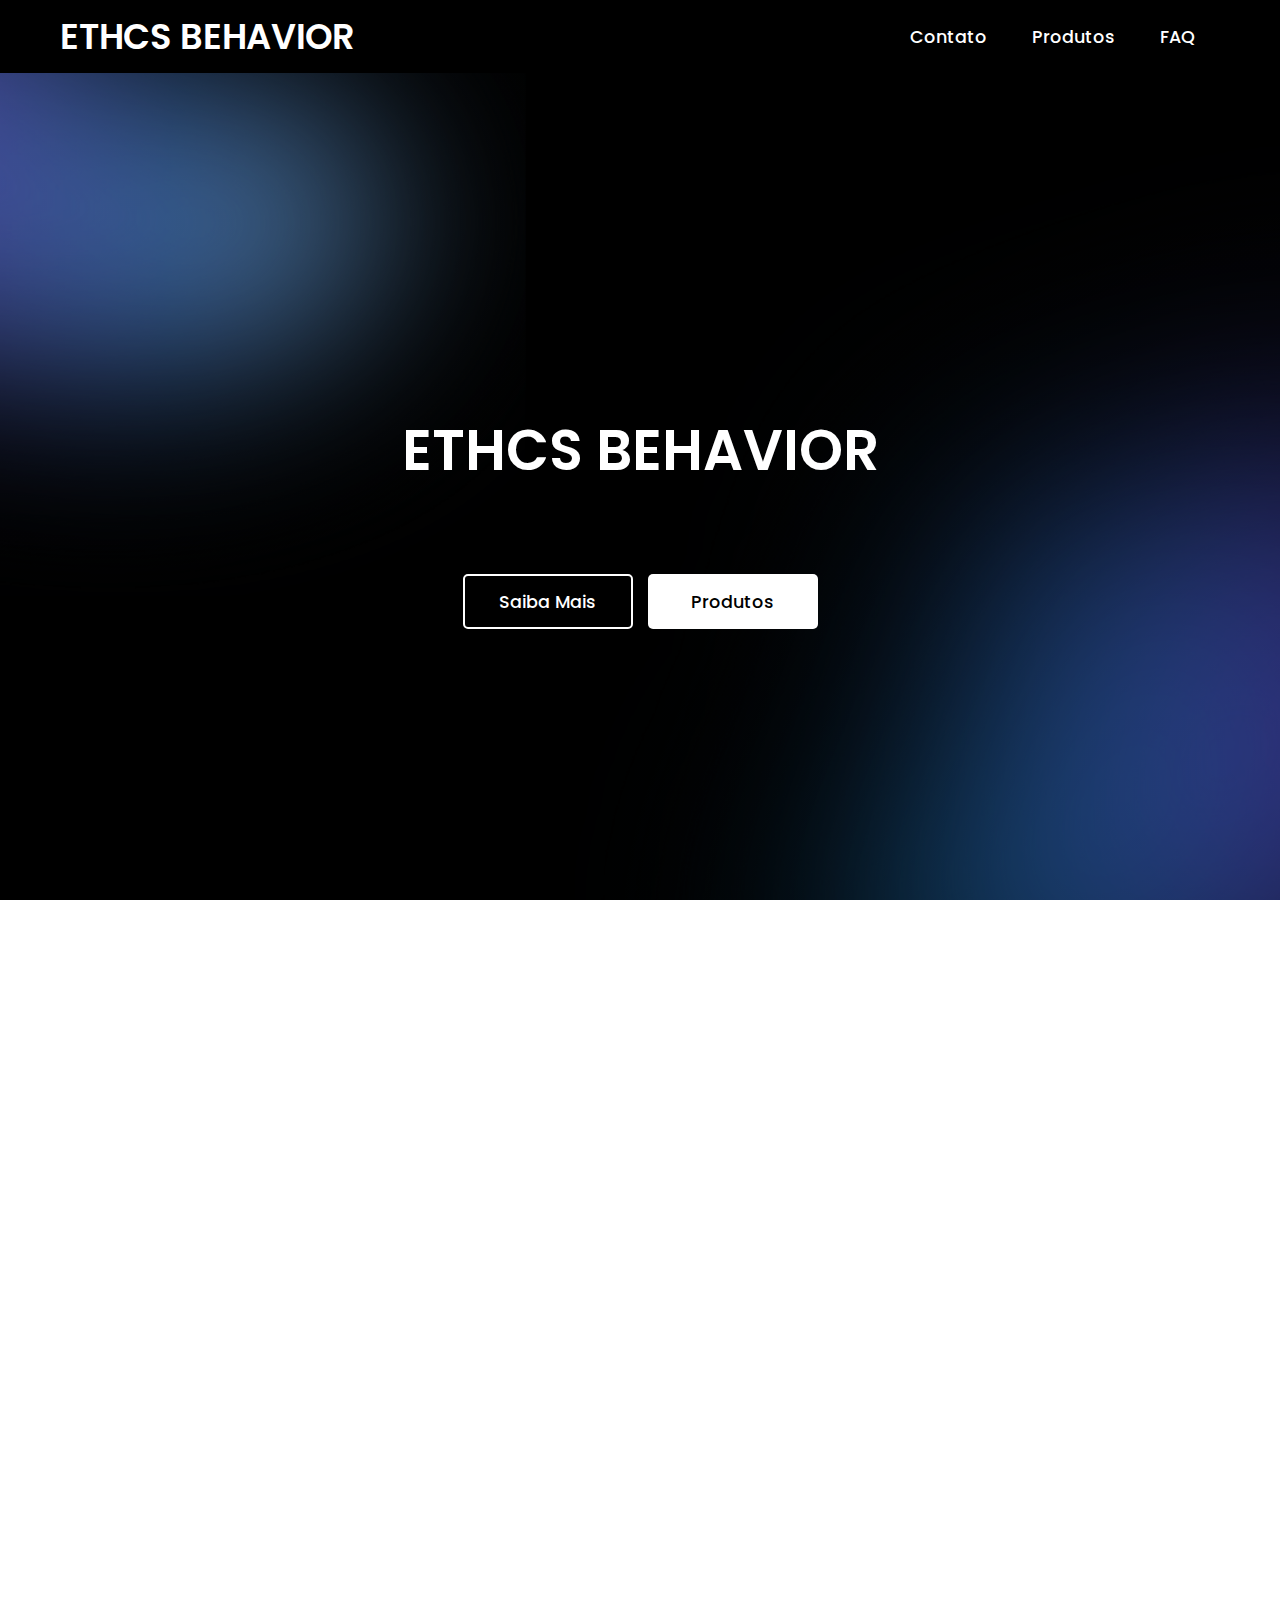
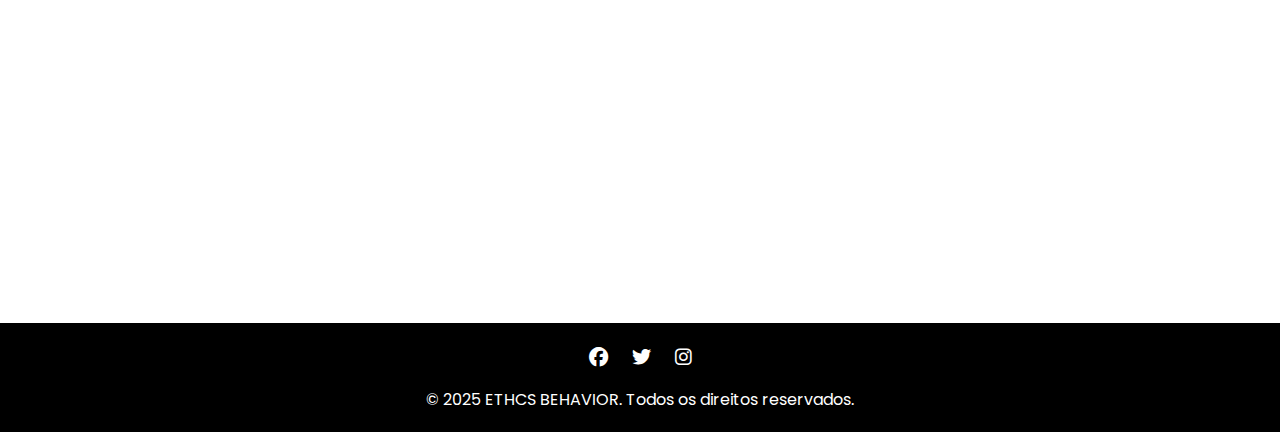
<file: index.html>
<!DOCTYPE html>
<html lang="pt-BR">
<head>
    <meta charset="UTF-8">
    <meta http-equiv="X-UA-Compatible" content="IE=edge">
    <meta name="viewport" content="width=device-width, initial-scale=1.0">
    <title>ETHCS BEHAVIOR</title>
    <link rel="stylesheet" href="styles.css">
    <link rel="stylesheet" href="https://cdnjs.cloudflare.com/ajax/libs/font-awesome/6.4.0/css/all.min.css">
    <style>
        /* Estilo para a seção Sobre */
        .about-content {
            padding: 60px 20px;
            background: linear-gradient(rgba(0,0,0,0.281), rgba(0,0,0,0.308)), url("fundos/bk2.png");
            color: white;
            text-align: center;
            background-size: cover;
            background-position: center;
            background-repeat: no-repeat;
            background-attachment: fixed;
            min-height: 100vh;
        }

        .about-content h2 {
            font-size: clamp(1.8rem, 5vw, 2.5rem);
            margin-bottom: 20px;
        }

        .about-content p {
            font-size: clamp(1rem, 3vw, 1.1rem);
            max-width: 800px;
            margin: 0 auto 30px;
            line-height: 1.6;
        }

        .about-cards {
            display: grid;
            grid-template-columns: repeat(auto-fit, minmax(300px, 1fr));
            gap: 30px;
            margin-top: 40px;
            max-width: 1000px;
            margin-left: auto;
            margin-right: auto;
        }

        .mission-card, .values-card {
            background: rgba(255,255,255,0.1);
            padding: 30px;
            border-radius: 10px;
            text-align: center;
            backdrop-filter: blur(5px);
            border: 1px solid rgba(255,255,255,0.2);
            transition: transform 0.3s;
        }

        .mission-card:hover, .values-card:hover {
            transform: translateY(-5px);
        }

        .mission-card i, .values-card i {
            font-size: 2.5em;
            margin-bottom: 15px;
            color: #fff;
        }

        .mission-card h3, .values-card h3 {
            font-size: 1.5em;
            margin-bottom: 15px;
            color: #fff;
        }

        .mission-card p, .values-card p {
            font-size: 1em;
            color: rgba(255,255,255,0.9);
            margin-bottom: 0;
        }
    </style>
</head>
<body>
    <nav>
        <div class="logo">
            <a href="index.html">ETHCS BEHAVIOR</a>
        </div>
        <div class="menu-toggle">☰</div>
        <ul>
            <li><a href="contato.html">Contato</a></li>
            <li><a href="produto.html">Produtos</a></li>
            <li><a href="faq.html">FAQ</a></li>
        </ul>
    </nav>

    <section class="banner index-background">
        <div class="texto">
            <h1 class="titulo">ETHCS BEHAVIOR</h1>
            <div class="botoes">
                <button class="n-overlay">Saiba Mais</button>
                <a href="produto.html"><button class="overlay">Produtos</button></a>
            </div>
        </div>
    </section>

    <section class="about-content">
        <h2>QUEM SOMOS</h2>
        <p>A ETHCS BEHAVIOR é uma empresa especializada em desenvolver experiências interativas que desafiam e educam sobre ética e comportamento através de jogos imersivos.</p>
        
        <div class="about-cards">
            <div class="mission-card">
                <i class="fas fa-bullseye"></i>
                <h3>Missão</h3>
                <p>Transformar conceitos complexos de ética em experiências lúdicas e acessíveis.</p>
            </div>
            
            <div class="values-card">
                <i class="fas fa-heart"></i>
                <h3>Valores</h3>
                <p>Inovação, Integridade, Aprendizado Contínuo e Impacto Social.</p>
            </div>
        </div>
    </section>

    <footer>
        <div class="social-links">
            <a href="#"><i class="fab fa-facebook"></i></a>
            <a href="#"><i class="fab fa-twitter"></i></a>
            <a href="#"><i class="fab fa-instagram"></i></a>
        </div>
        <p>&copy; 2025 ETHCS BEHAVIOR. Todos os direitos reservados.</p>
    </footer>

    <script src="script.js"></script>
</body>
</html>
</file>
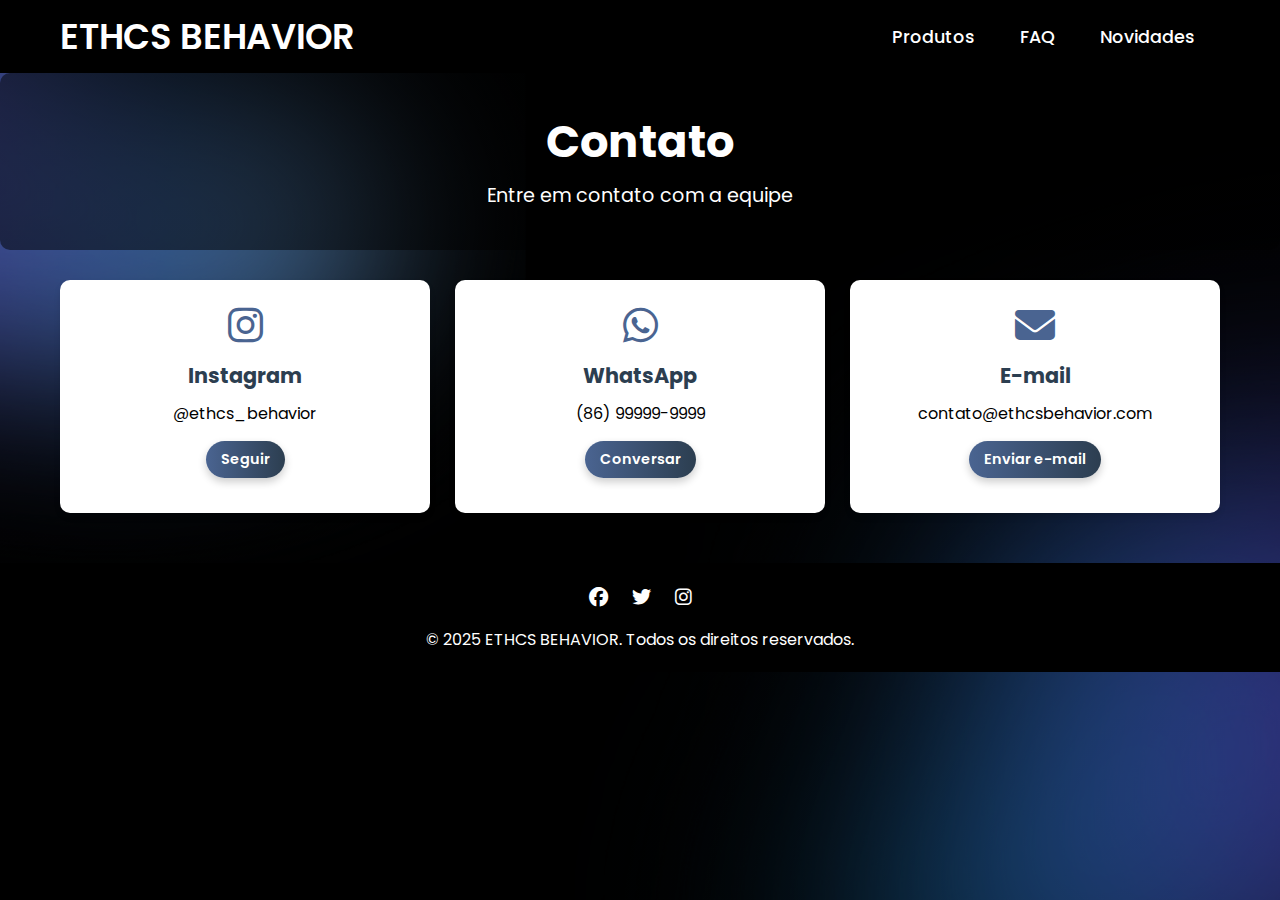
<file: contato.html>
<!DOCTYPE html>
<html lang="pt-BR">
  <head>
    <meta charset="UTF-8">
    <meta http-equiv="X-UA-Compatible" content="IE=edge">
    <meta name="viewport" content="width=device-width, initial-scale=1.0">
    <title>ETHCS BEHAVIOR</title>
    <link rel="stylesheet" href="styles.css">
    <link rel="stylesheet" href="https://cdnjs.cloudflare.com/ajax/libs/font-awesome/6.4.0/css/all.min.css">
  </head>

  <body class="background-default">
    <nav>
      <div class="logo">
        <a href="index.html">ETHCS BEHAVIOR</a>
      </div>
      <div class="menu-toggle">☰</div>
      <ul>
        <li><a href="produto.html">Produtos</a></li>
        <li><a href="faq.html">FAQ</a></li>
        <li><a href="novidades.html">Novidades</a></li>
      </ul>
    </nav>

    <header>
      <h1>Contato</h1>
      <p>Entre em contato com a equipe</p>
    </header>
  
    <main>
      <div class="features">
        <div class="feature-card">
          <i class="fab fa-instagram"></i>
          <h3>Instagram</h3>
          <p>@ethcs_behavior</p>
          <a href="https://instagram.com/ethcs_behavior" class="btn" style="margin-top: 15px; padding: 8px 15px; font-size: 0.9em;">Seguir</a>
        </div>

        <div class="feature-card">
          <i class="fab fa-whatsapp"></i>
          <h3>WhatsApp</h3>
          <p>(86) 99999-9999</p>
          <a href="https://wa.me/5586999999999" class="btn" style="margin-top: 15px; padding: 8px 15px; font-size: 0.9em;">Conversar</a>
        </div>

        <div class="feature-card">
          <i class="fas fa-envelope"></i>
          <h3>E-mail</h3>
          <p>contato@ethcsbehavior.com</p>
          <a href="mailto:contato@ethcsbehavior.com" class="btn" style="margin-top: 15px; padding: 8px 15px; font-size: 0.9em;">Enviar e-mail</a>
        </div>
      </div>

    </main>
   
    <footer>
      <div class="social-links">
        <a href="#"><i class="fab fa-facebook"></i></a>
        <a href="#"><i class="fab fa-twitter"></i></a>
        <a href="#"><i class="fab fa-instagram"></i></a>
      </div>
      <p>&copy; 2025 ETHCS BEHAVIOR. Todos os direitos reservados.</p>
    </footer>

    <script>
      document.querySelector('.menu-toggle').addEventListener('click', function() {
          document.querySelector('nav ul').classList.toggle('active');
      });
    </script>
  </body>
</html>
</file>
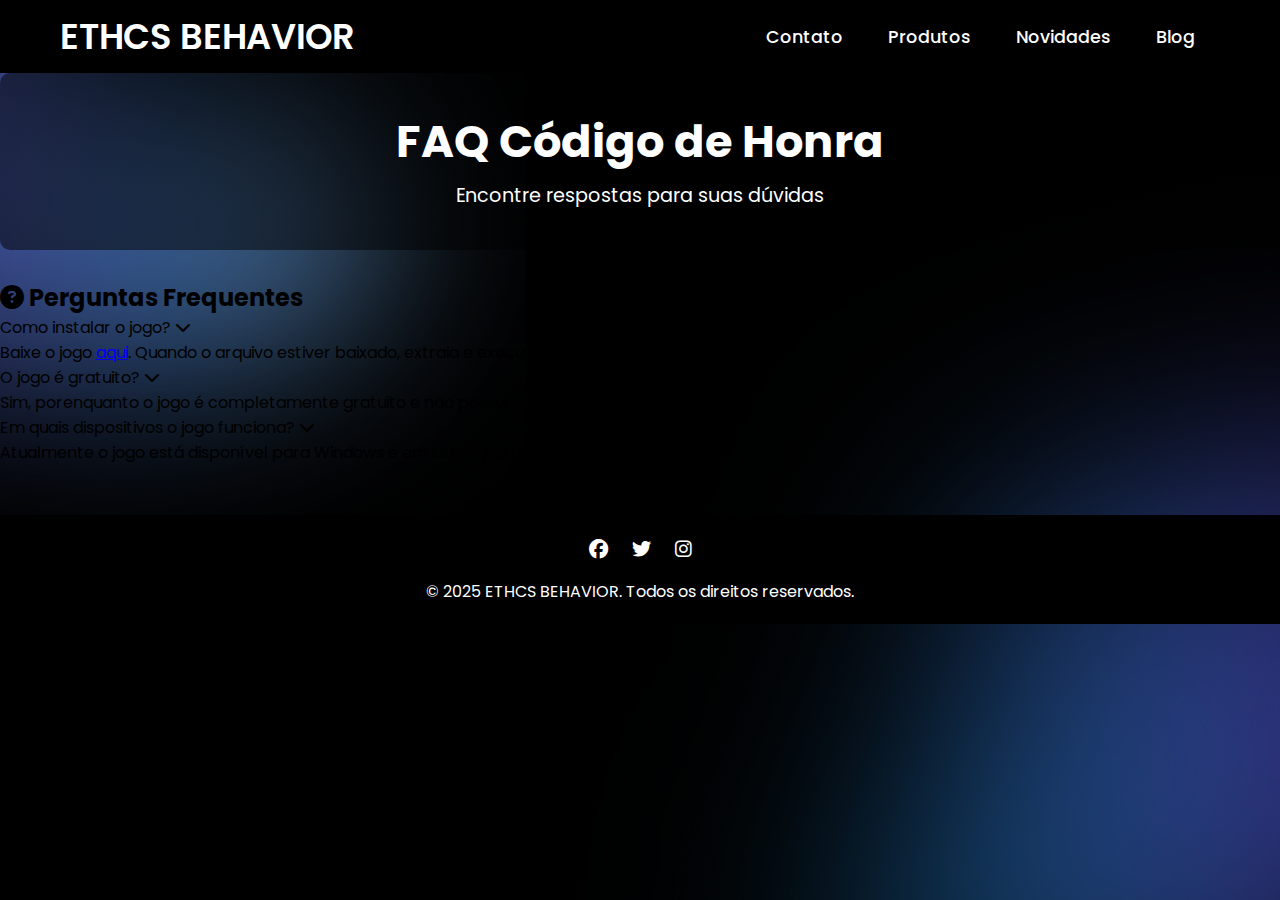
<file: faq.html>
<!DOCTYPE html>
<html lang="pt-BR">
  <head>
    <meta charset="UTF-8">
    <meta http-equiv="X-UA-Compatible" content="IE=edge">
    <meta name="viewport" content="width=device-width, initial-scale=1.0">
    <link rel="stylesheet" href="styles.css">
    <title>ETHCS BEHAVIOR</title>
    <link rel="stylesheet" href="https://cdnjs.cloudflare.com/ajax/libs/font-awesome/6.4.0/css/all.min.css">
  </head>

  <body class="background-default">
    <nav>
      <div class="logo">
        <a href="index.html">ETHCS BEHAVIOR</a>
      </div>
      <div class="menu-toggle">☰</div>
      <ul>
        <li><a href="contato.html">Contato</a></li>
        <li><a href="produto.html">Produtos</a></li>
        <li><a href="novidades.html">Novidades</a></li>
        <li><a href="blog.html">Blog</a></li>
      </ul>
    </nav>

    <header>
      <h1>FAQ Código de Honra</h1>
      <p>Encontre respostas para suas dúvidas</p>
    </header>

    <div class="support-container">
      <!-- Seção FAQ -->
      <div class="support-section">
        <h2><i class="fas fa-question-circle"></i> Perguntas Frequentes</h2>
        
        <div class="faq-item">
          <div class="faq-question">
            <span>Como instalar o jogo?</span>
            <i class="fas fa-chevron-down"></i>
          </div>
          <div class="faq-answer">
            <p>Baixe o jogo <a href="produto.html">aqui</a>. Quando o arquivo estiver baixado, extraia e execute o aplicativo.</p>
          </div>
        </div>
        
        <div class="faq-item">
          <div class="faq-question">
            <span>O jogo é gratuito?</span>
            <i class="fas fa-chevron-down"></i>
          </div>
          <div class="faq-answer">
            <p>Sim, porenquanto o jogo é completamente gratuito e não possui compras dentro do aplicativo.</p>
          </div>
        </div>
        
        <div class="faq-item">
          <div class="faq-question">
            <span>Em quais dispositivos o jogo funciona?</span>
            <i class="fas fa-chevron-down"></i>
          </div>
          <div class="faq-answer">
            <p>Atualmente o jogo está disponível para Windows e em breve para dispositivos móveis.</p>
          </div>
        </div>
      </div>
      
      <!-- Seção de Contato -->
   
    </div>

    <footer>
      <div class="social-links">
        <a href="#"><i class="fab fa-facebook"></i></a>
        <a href="#"><i class="fab fa-twitter"></i></a>
        <a href="#"><i class="fab fa-instagram"></i></a>
      </div>
      <p>&copy; 2025 ETHCS BEHAVIOR. Todos os direitos reservados.</p>
    </footer>

    <script>
      document.querySelector('.menu-toggle').addEventListener('click', function() {
          document.querySelector('nav ul').classList.toggle('active');
      });
      
      document.querySelectorAll('.faq-question').forEach(question => {
        question.addEventListener('click', () => {
          const answer = question.nextElementSibling;
          answer.style.display = answer.style.display === 'block' ? 'none' : 'block';
          question.querySelector('i').style.transform = answer.style.display === 'block' ? 'rotate(180deg)' : 'rotate(0)';
        });
      });
    </script>
  </body>
</html>
</file>
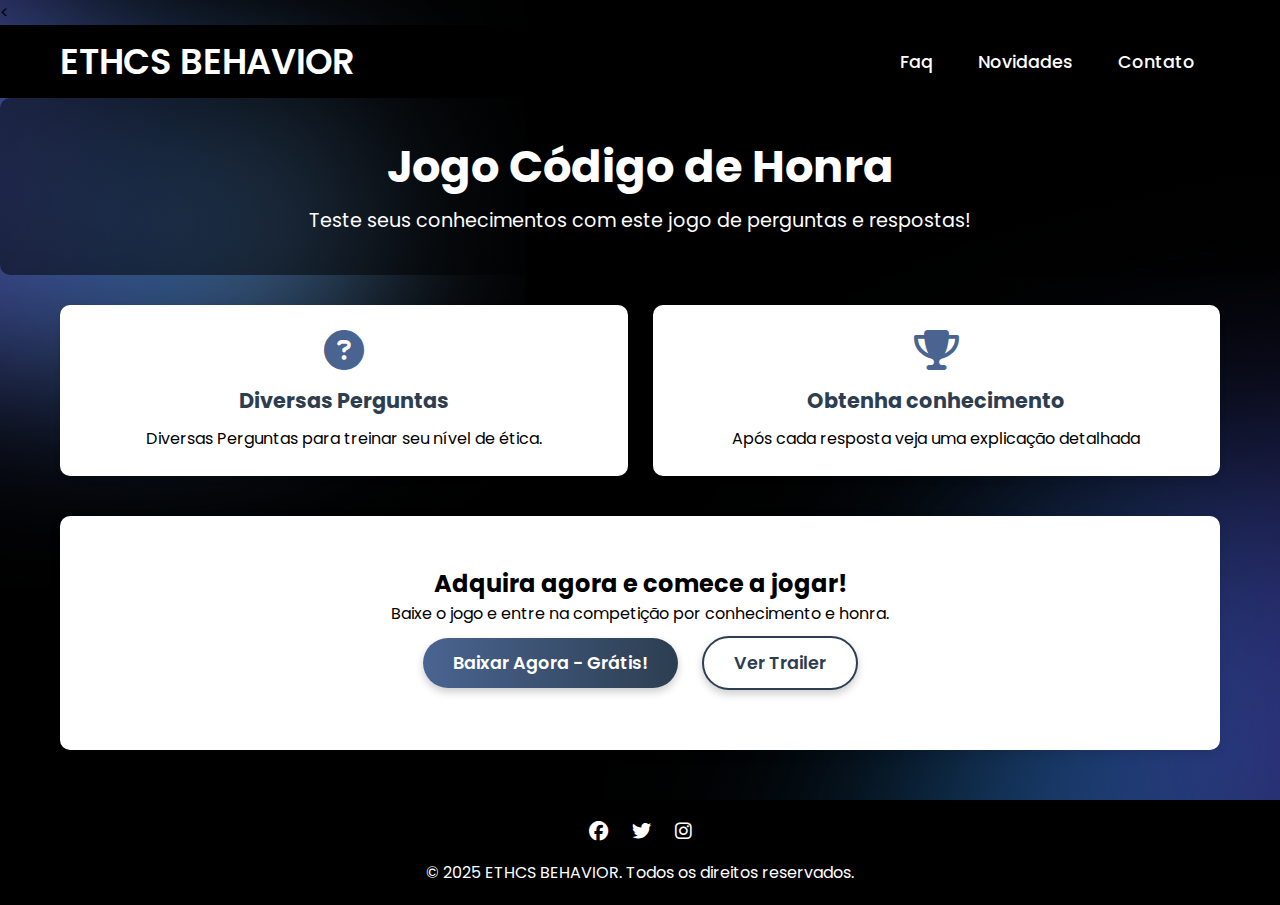
<file: produto.html>
<<!DOCTYPE html>
<html lang="pt-BR">
  <head>
    <meta charset="UTF-8">
    <meta http-equiv="X-UA-Compatible" content="IE=edge">
    <meta name="viewport" content="width=device-width, initial-scale=1.0">
    <link rel="stylesheet" href="styles.css">
    <title>ETHCS BEHAVIOR</title>
    <link rel="stylesheet" href="https://cdnjs.cloudflare.com/ajax/libs/font-awesome/6.4.0/css/all.min.css">
  </head>

  <body class="background-default">
    <nav>
      <div class="logo">
        <a href="index.html">ETHCS BEHAVIOR</a>
      </div>
      <div class="menu-toggle">☰</div>
      <ul>
        <li><a href="faq.html">Faq</a></li>
        <li><a href="novidades.html">Novidades</a></li>
        <li><a href="contato.html">Contato</a></li>
      </ul>
    </nav>

    <header>
      <h1>Jogo Código de Honra</h1>
      <p>Teste seus conhecimentos com este jogo de perguntas e respostas!</p>
    </header>

    <main>
      <div class="features">
        <div class="feature-card">
          <i class="fas fa-question-circle"></i>
          <h3>Diversas Perguntas</h3>
          <p>Diversas Perguntas para treinar seu nível de ética.</p>
        </div>

        <div class="feature-card">
          <i class="fas fa-trophy"></i>
          <h3>Obtenha conhecimento</h3>
          <p>Após cada resposta veja uma explicação detalhada</p>
        </div>
      </div>

      <div class="cta-section">
        <h2>Adquira agora e comece a jogar!</h2>
        <p>Baixe o jogo e entre na competição por conhecimento e honra.</p>
        
        <a href="#" class="btn">Baixar Agora - Grátis!</a>
        <a href="trailer.html" class="btn btn-secondary">Ver Trailer</a>
      </div>
    </main>

    <footer>
      <div class="social-links">
        <a href="#"><i class="fab fa-facebook"></i></a>
        <a href="#"><i class="fab fa-twitter"></i></a>
        <a href="#"><i class="fab fa-instagram"></i></a>
      </div>
      <p>&copy; 2025 ETHCS BEHAVIOR. Todos os direitos reservados.</p>
    </footer>

    <script>
      document.querySelector('.menu-toggle').addEventListener('click', function() {
          document.querySelector('nav ul').classList.toggle('active');
      });
    </script>
  </body>
</html>
</file>
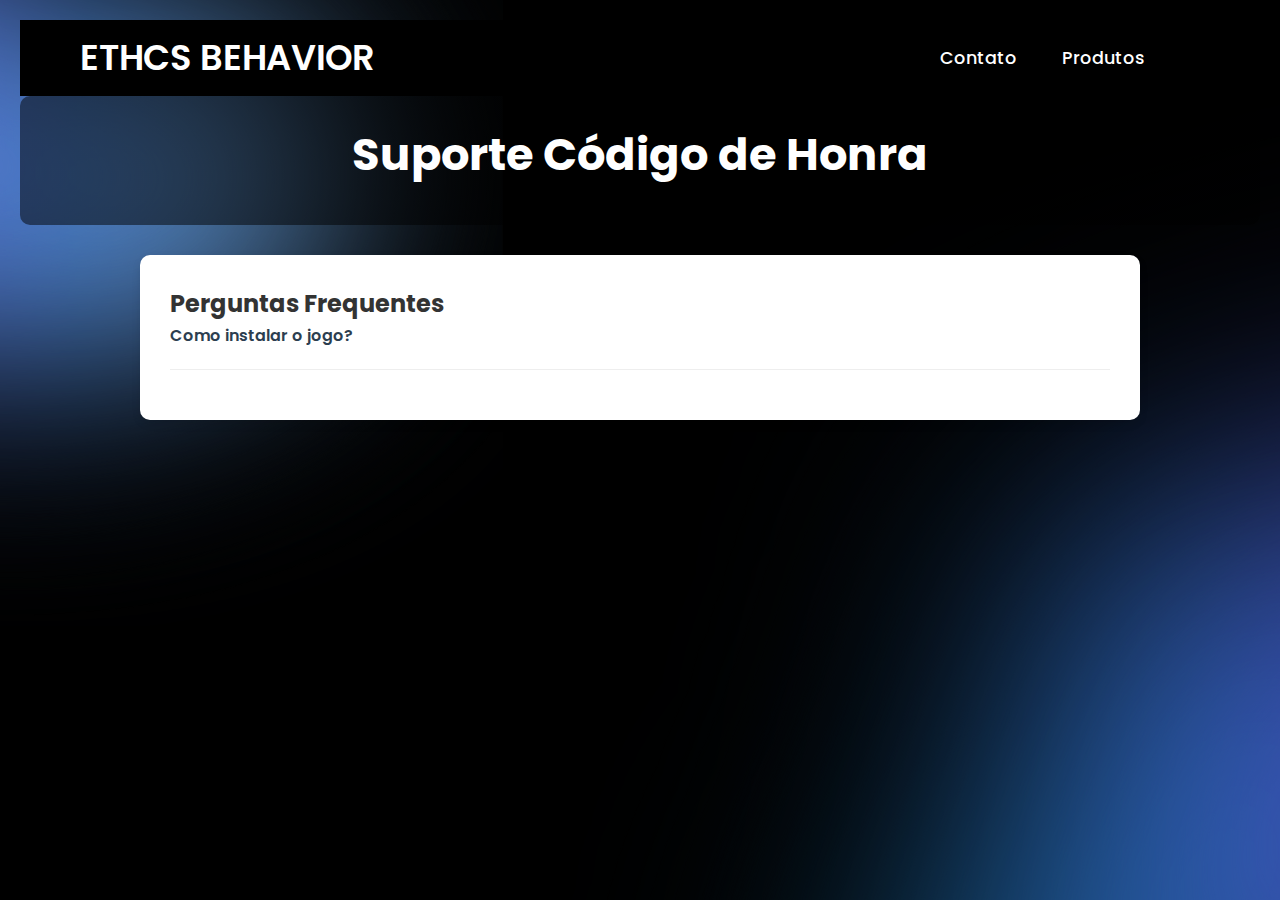
<file: suporte.html>
<!DOCTYPE html>
<html lang="pt-BR">
  <head>
    <meta charset="UTF-8">
    <meta http-equiv="X-UA-Compatible" content="IE=edge">
    <meta name="viewport" content="width=device-width, initial-scale=1.0">
    <link rel="stylesheet" href="styles.css">
    <title>ETHCS BEHAVIOR</title>
    <style>
      * {
        margin: 0;
        padding: 0;
        box-sizing: border-box;
      }
      
      body {
        font-family: 'Poppins', sans-serif;
        background: url("fundos/bk2.png") no-repeat center center fixed;
        color: #333;
        line-height: 1.6;
        padding: 20px;
      }
      
      header {
        background: url("fundos/bk2.png") no-repeat center center fixed;
        color: #fff;
        padding: 30px 20px;
        text-align: center;
        border-radius: 10px;
        margin-bottom: 30px;
      }
      
      /* Estilos específicos do suporte */
      .support-container {
        max-width: 1000px;
        margin: 0 auto;
      }
      
      .support-section {
        background: #fff;
        border-radius: 10px;
        padding: 30px;
        margin-bottom: 30px;
        box-shadow: 0 4px 8px rgba(0,0,0,0.1);
      }
      
      .faq-item {
        margin-bottom: 20px;
        border-bottom: 1px solid #eee;
        padding-bottom: 20px;
      }
      
      .faq-question {
        font-weight: 600;
        color: #2c3e50;
        cursor: pointer;
        display: flex;
        justify-content: space-between;
        align-items: center;
      }
      
      .faq-answer {
        margin-top: 10px;
        display: none;
      }
      
      .contact-form input,
      .contact-form textarea {
        width: 100%;
        padding: 12px;
        margin-bottom: 15px;
        border: 1px solid #ddd;
        border-radius: 5px;
        font-family: 'Poppins', sans-serif;
      }
      
      .contact-form button {
        background: linear-gradient(to right, #4a6491, #2c3e50);
        color: white;
        border: none;
        padding: 12px 25px;
        border-radius: 5px;
        cursor: pointer;
        font-weight: 600;
      }
      
         /* Estilos do Menu */
  .site-nav {
    display: flex;
    justify-content: center;
    margin: 25px 0 10px;
    flex-wrap: wrap;
    gap: 15px;
  }
  
  .nav-link {
    color: #fff;
    text-decoration: none;
    padding: 8px 20px;
    border-radius: 50px;
    font-size: 0.95em;
    transition: all 0.3s;
    display: flex;
    align-items: center;
    gap: 8px;
    background: rgba(255,255,255,0.1);
  }
  
  .nav-link:hover {
    background: rgba(255,255,255,0.2);
    transform: translateY(-2px);
  }
  
  .nav-link.active {
    background: rgba(255,255,255,0.25);
    font-weight: 600;
  }
    </style>
  </head>

  <body>
    <nav>
      <div class="logo">
        <a href="index.html">ETHCS BEHAVIOR</a>
        </div>
      </div>
      <ul>
        <li><a href="contato.html">Contato</a></li>
        <li><a href="produto.html">Produtos</a></li>
        <li></li>
        <li></li>
      </ul>
    </nav>

    <header>
      <h1>Suporte Código de Honra</h1>
    </header>

    <div class="support-container">
      <!-- Seção FAQ -->
      <div class="support-section">
        <h2><i class="fas fa-question-circle"></i> Perguntas Frequentes</h2>
        <div class="faq-item">
          <div class="faq-question">
            <span>Como instalar o jogo?</span>
            <i class="fas fa-chevron-down"></i>
          </div>
          <div class="faq-answer">
            <p>teste depois boto</p>
          </div>
        </div>
        <!-- Adicione mais FAQs aqui -->
      </div>
    </div>

    <script>
      document.querySelectorAll('.faq-question').forEach(question => {
        question.addEventListener('click', () => {
          const answer = question.nextElementSibling;
          answer.style.display = answer.style.display === 'block' ? 'none' : 'block';
          question.querySelector('i').style.transform = answer.style.display === 'block' ? 'rotate(180deg)' : 'rotate(0)';
        });
      });
    </script>
    </body>
  </html>
</file>
<file: styles.css>
@import url('https://fonts.googleapis.com/css2?family=Poppins:wght@300;400;500;600&display=swap');

/* Reset e Estilos Base */
* {
    margin: 0;
    padding: 0;
    box-sizing: border-box;
    font-family: 'Poppins', sans-serif;
    -webkit-tap-highlight-color: transparent;
    -webkit-font-smoothing: antialiased;
}

/* Estilos Gerais */
html {
    scroll-behavior: smooth;
}

body {
    overflow-x: hidden;
}

img {
    max-width: 100%;
    height: auto;
    display: block;
}

/* Background Padrão */
.background-default {
    background: linear-gradient(rgba(0,0,0,0.281), rgba(0,0,0,0.308)), url("fundos/bk2.png");
    background-size: cover;
    background-position: center;
    background-repeat: no-repeat;
    background-attachment: fixed;
    min-height: 100vh;
}

/* Navegação */
nav {
    background-color: #000000;
    padding: 10px 60px;
    display: flex;
    justify-content: space-between;
    align-items: center;
    flex-wrap: wrap;
    position: relative;
    z-index: 1000;
}

nav .logo a {
    text-decoration: none;
    color: #fff;
    font-size: clamp(1.5rem, 4vw, 2.2rem);
    font-weight: 600;
}

nav ul {
    display: flex;
    align-items: center;
    list-style: none;
    padding: 10px;
    transition: all 0.5s ease;
}

nav li {
    margin-left: 15px;
}

nav li a {
    text-decoration: none;
    color: #fff;
    font-size: clamp(0.9rem, 2vw, 1.1rem);
    font-weight: 500;
    padding: 8px 15px;
    border-radius: 5px;
    transition: 0.3s;
}

nav li a:hover {
    background-color: white;
    color: black;
}

/* Menu Hamburguer */
.menu-toggle {
    display: none;
    cursor: pointer;
    font-size: 1.5rem;
    color: white;
    padding: 10px;
    z-index: 1001;
}

/* Banner Principal */
.banner {
    height: 100vh;
    min-height: 500px;
    display: flex;
    align-items: center;
    justify-content: center;
    text-align: center;
    padding: 20px;
}

.index-background {
    background: linear-gradient(rgba(0,0,0,0.281), rgba(0,0,0,0.308)), url("fundos/bk2.png");
    background-size: cover;
    background-position: center;
    background-repeat: no-repeat;
    background-attachment: fixed;
    color: #fff;
}

.texto .titulo {
    color: #fff;
    font-size: clamp(2rem, 8vw, 3.5rem);
    font-weight: 600;
    line-height: 1.2;
}

.texto .sub_titulo {
    color: #fff;
    font-size: clamp(1.8rem, 7vw, 3.2rem);
    font-weight: 600;
    line-height: 1.2;
}

.texto .botoes {
    margin-top: clamp(30px, 10vh, 100px);
    display: flex;
    flex-wrap: wrap;
    justify-content: center;
    gap: 15px;
}

.texto .botoes button {
    height: 55px;
    width: clamp(140px, 40vw, 170px);
    border-radius: 5px;
    border: 0;
    font-size: clamp(0.9rem, 3vw, 1.1rem);
    font-weight: 500;
    padding: 0 20px;
    cursor: pointer;
    transition: 0.3s;
}

.texto .botoes button.n-overlay {
    color: white;
    background: none;
    border: 2px solid white;
}

.texto .botoes button.n-overlay:hover {
    color: black;
    background-color: white;
}

.texto .botoes button.overlay {
    background: white;
    color: black;
    animation: vibrar 0.5s ease-in-out infinite both;
}

@keyframes vibrar {
    0% { transform: scale(1); }
    50% { transform: scale(1.05); }
    100% { transform: scale(1); }
}

/* Header Comum */
header {
    background: transparent !important;
    padding: 40px 20px;
    text-align: center;
    margin-bottom: 30px;
    position: relative;
    color: #fff;
}

header::before {
    content: '';
    position: absolute;
    top: 0;
    left: 0;
    right: 0;
    bottom: 0;
    background: linear-gradient(rgba(0,0,0,0.5), rgba(0,0,0,0.5));
    z-index: -1;
    border-radius: 10px;
}

header h1 {
    font-size: clamp(1.8rem, 5vw, 2.8rem);
    margin-bottom: 10px;
    font-weight: 700;
    line-height: 1.3;
}

header p {
    font-size: clamp(1rem, 3vw, 1.2rem);
}

/* Main Content */
main {
    margin: 30px auto;
    max-width: 1200px;
    padding: 0 20px;
}

/* Features */
.features {
    display: grid;
    grid-template-columns: repeat(auto-fit, minmax(300px, 1fr));
    gap: 25px;
    margin-bottom: 40px;
}

.feature-card {
    background: #fff;
    padding: 25px;
    border-radius: 10px;
    box-shadow: 0 4px 6px rgba(0,0,0,0.1);
    text-align: center;
    transition: transform 0.3s;
    width: 100%;
}

.feature-card:hover {
    transform: translateY(-5px);
}

.feature-card i {
    font-size: 2.5em;
    color: #4a6491;
    margin-bottom: 15px;
}

.feature-card h3 {
    font-size: 1.3em;
    margin-bottom: 10px;
    color: #2c3e50;
}

/* CTA Section */
.cta-section {
    background: #fff;
    padding: clamp(30px, 5vw, 50px);
    border-radius: 10px;
    box-shadow: 0 4px 12px rgba(0,0,0,0.1);
    text-align: center;
    margin-bottom: 40px;
}

/* Botões */
.btn {
    display: inline-block;
    margin: 10px;
    padding: 12px 30px;
    background: linear-gradient(to right, #4a6491, #2c3e50);
    color: #fff;
    font-size: clamp(0.9rem, 3vw, 1.1rem);
    font-weight: 600;
    border: none;
    border-radius: 50px;
    text-decoration: none;
    transition: all 0.3s ease;
    box-shadow: 0 4px 8px rgba(0,0,0,0.2);
    text-align: center;
}

.btn:hover {
    transform: translateY(-3px);
    box-shadow: 0 6px 12px rgba(0,0,0,0.3);
}

.btn-secondary {
    background: #fff;
    color: #2c3e50;
    border: 2px solid #2c3e50;
}

/* Seção de Comentários */
.comments-section {
    background: rgba(255, 255, 255, 0.95);
    border-radius: 12px;
    padding: 30px;
    box-shadow: 0 8px 20px rgba(0, 0, 0, 0.1);
    backdrop-filter: blur(5px);
    border: 1px solid rgba(255, 255, 255, 0.2);
    margin: 30px 0;
}

.comments-section h2 {
    color: #2c3e50;
    margin-bottom: 25px;
    font-size: clamp(1.5rem, 4vw, 1.8rem);
    text-align: center;
    position: relative;
    padding-bottom: 10px;
}

.comments-section h2::after {
    content: '';
    position: absolute;
    bottom: 0;
    left: 50%;
    transform: translateX(-50%);
    width: 80px;
    height: 3px;
    background: linear-gradient(to right, #4a6491, #2c3e50);
    border-radius: 3px;
}

.comment-form {
    margin-bottom: 40px;
    padding-bottom: 25px;
    border-bottom: 1px solid rgba(74, 100, 145, 0.2);
}

.comment-form h3 {
    margin-bottom: 20px;
    color: #4a6491;
    font-size: clamp(1.1rem, 3vw, 1.3rem);
    text-align: center;
}

.form-group {
    margin-bottom: 15px;
}

.form-group label {
    display: block;
    color: #2c3e50;
    font-weight: 500;
    margin-bottom: 8px;
    font-size: clamp(0.9rem, 2vw, 1rem);
}

.form-group input,
.form-group textarea {
    width: 100%;
    padding: 12px;
    border: 1px solid rgba(74, 100, 145, 0.3);
    border-radius: 8px;
    font-family: 'Poppins', sans-serif;
    font-size: 1rem;
    background: rgba(255, 255, 255, 0.9);
    transition: all 0.3s ease;
}

.form-group textarea {
    min-height: 120px;
    resize: vertical;
}

.form-group input:focus,
.form-group textarea:focus {
    border-color: #4a6491;
    box-shadow: 0 0 0 3px rgba(74, 100, 145, 0.2);
    outline: none;
}

.comment {
    background: rgba(255, 255, 255, 0.95);
    border-radius: 10px;
    padding: 20px;
    margin-bottom: 20px;
    box-shadow: 0 2px 8px rgba(0, 0, 0, 0.05);
    transition: transform 0.3s ease, box-shadow 0.3s ease;
    border-left: 4px solid #4a6491;
}

.comment:hover {
    transform: translateY(-3px);
    box-shadow: 0 5px 15px rgba(0, 0, 0, 0.1);
}

.comment-header {
    display: flex;
    justify-content: space-between;
    align-items: center;
    margin-bottom: 12px;
    flex-wrap: wrap;
}

.comment-header strong {
    color: #2c3e50;
    font-size: clamp(1rem, 3vw, 1.1rem);
    font-weight: 600;
}

.comment-date {
    color: #777;
    font-size: clamp(0.8rem, 2vw, 0.85rem);
}

.comment-body {
    line-height: 1.6;
    color: #555;
    font-size: clamp(0.9rem, 2vw, 0.95rem);
}

.loading {
    text-align: center;
    color: #4a6491;
    font-style: italic;
    padding: 20px;
}

.no-comments {
    text-align: center;
    padding: 30px;
    color: #4a6491;
}

.no-comments i {
    font-size: 3em;
    margin-bottom: 15px;
    opacity: 0.7;
}

.no-comments p {
    font-size: 1.1em;
    margin-top: 10px;
}

.comment-avatar {
    background-color: #4a6491;
    color: white;
    width: 40px;
    height: 40px;
    border-radius: 50%;
    display: flex;
    align-items: center;
    justify-content: center;
    margin-right: 10px;
    font-weight: bold;
    flex-shrink: 0;
}

/* Player de Vídeo */
.video-wrapper {
    position: relative;
    padding-bottom: 56.25%;
    height: 0;
    overflow: hidden;
    margin-bottom: 40px;
    border-radius: 10px;
    box-shadow: 0 4px 12px rgba(0,0,0,0.1);
}
  
.video-wrapper iframe {
    position: absolute;
    top: 0;
    left: 0;
    width: 100%;
    height: 100%;
    border: none;
}

/* Footer */
footer {
    background-color: #000;
    color: white;
    text-align: center;
    padding: 20px;
    margin-top: 50px;
}

.social-links {
    margin-bottom: 15px;
}

.social-links a {
    color: white;
    margin: 0 10px;
    font-size: 1.2rem;
    transition: color 0.3s;
}

.social-links a:hover {
    color: #4a6491;
}

/* Media Queries */
@media (max-width: 1200px) {
    nav {
        padding: 10px 40px;
    }
}

@media (max-width: 992px) {
    .features {
        grid-template-columns: repeat(auto-fit, minmax(280px, 1fr));
    }
}

@media (max-width: 768px) {
    nav {
        padding: 10px 20px;
    }
    
    .menu-toggle {
        display: block;
    }
    
    nav ul {
        position: fixed;
        top: 70px;
        left: -100%;
        width: 100%;
        height: calc(100vh - 70px);
        background: #000;
        flex-direction: column;
        transition: all 0.5s ease;
        z-index: 1000;
        padding-top: 20px;
    }
    
    nav ul.active {
        left: 0;
    }
    
    nav li {
        margin: 15px 0;
        width: 100%;
        text-align: center;
    }
    
    nav li a {
        display: block;
        width: 100%;
        padding: 12px;
    }
    
    .banner {
        height: auto;
        min-height: 80vh;
        padding: 100px 20px;
    }
    
    .texto .botoes {
        flex-direction: column;
        align-items: center;
    }
    
    .texto .botoes button {
        width: 100%;
        max-width: 250px;
    }
    
    header {
        padding: 30px 15px;
    }
    
    .cta-section {
        padding: 30px 20px;
    }
    
    .comment-header {
        flex-direction: column;
        align-items: flex-start;
    }
    
    .comment-date {
        margin-top: 5px;
    }
}

@media (max-width: 576px) {
    nav .logo a {
        font-size: 1.3rem;
    }
    
    header h1 {
        font-size: 1.6rem;
    }
    
    header p {
        font-size: 0.9rem;
    }
    
    .feature-card {
        padding: 20px;
    }
    
    .btn {
        width: 100%;
        margin: 5px 0;
    }
    
    .comments-section {
        padding: 20px;
    }
    
    .form-group input,
    .form-group textarea {
        font-size: 16px; /* Evita zoom em iOS */
    }
}

@media (max-width: 400px) {
    nav {
        padding: 10px 15px;
    }
    
    .texto .titulo {
        font-size: 1.8rem;
    }
    
    .texto .sub_titulo {
        font-size: 1.6rem;
    }
    
    .feature-card {
        padding: 15px;
    }
}

/* Orientação Landscape para Mobile */
@media (max-height: 500px) and (orientation: landscape) {
    .banner {
        height: auto;
        padding: 50px 20px;
    }
    
    nav ul {
        top: 60px;
        height: calc(100vh - 60px);
    }
}

/* Prefers Reduced Motion */
@media (prefers-reduced-motion: reduce) {
    * {
        animation: none !important;
        transition: none !important;
    }
    
    .texto .botoes button.overlay {
        animation: none;
    }
}
</file>
